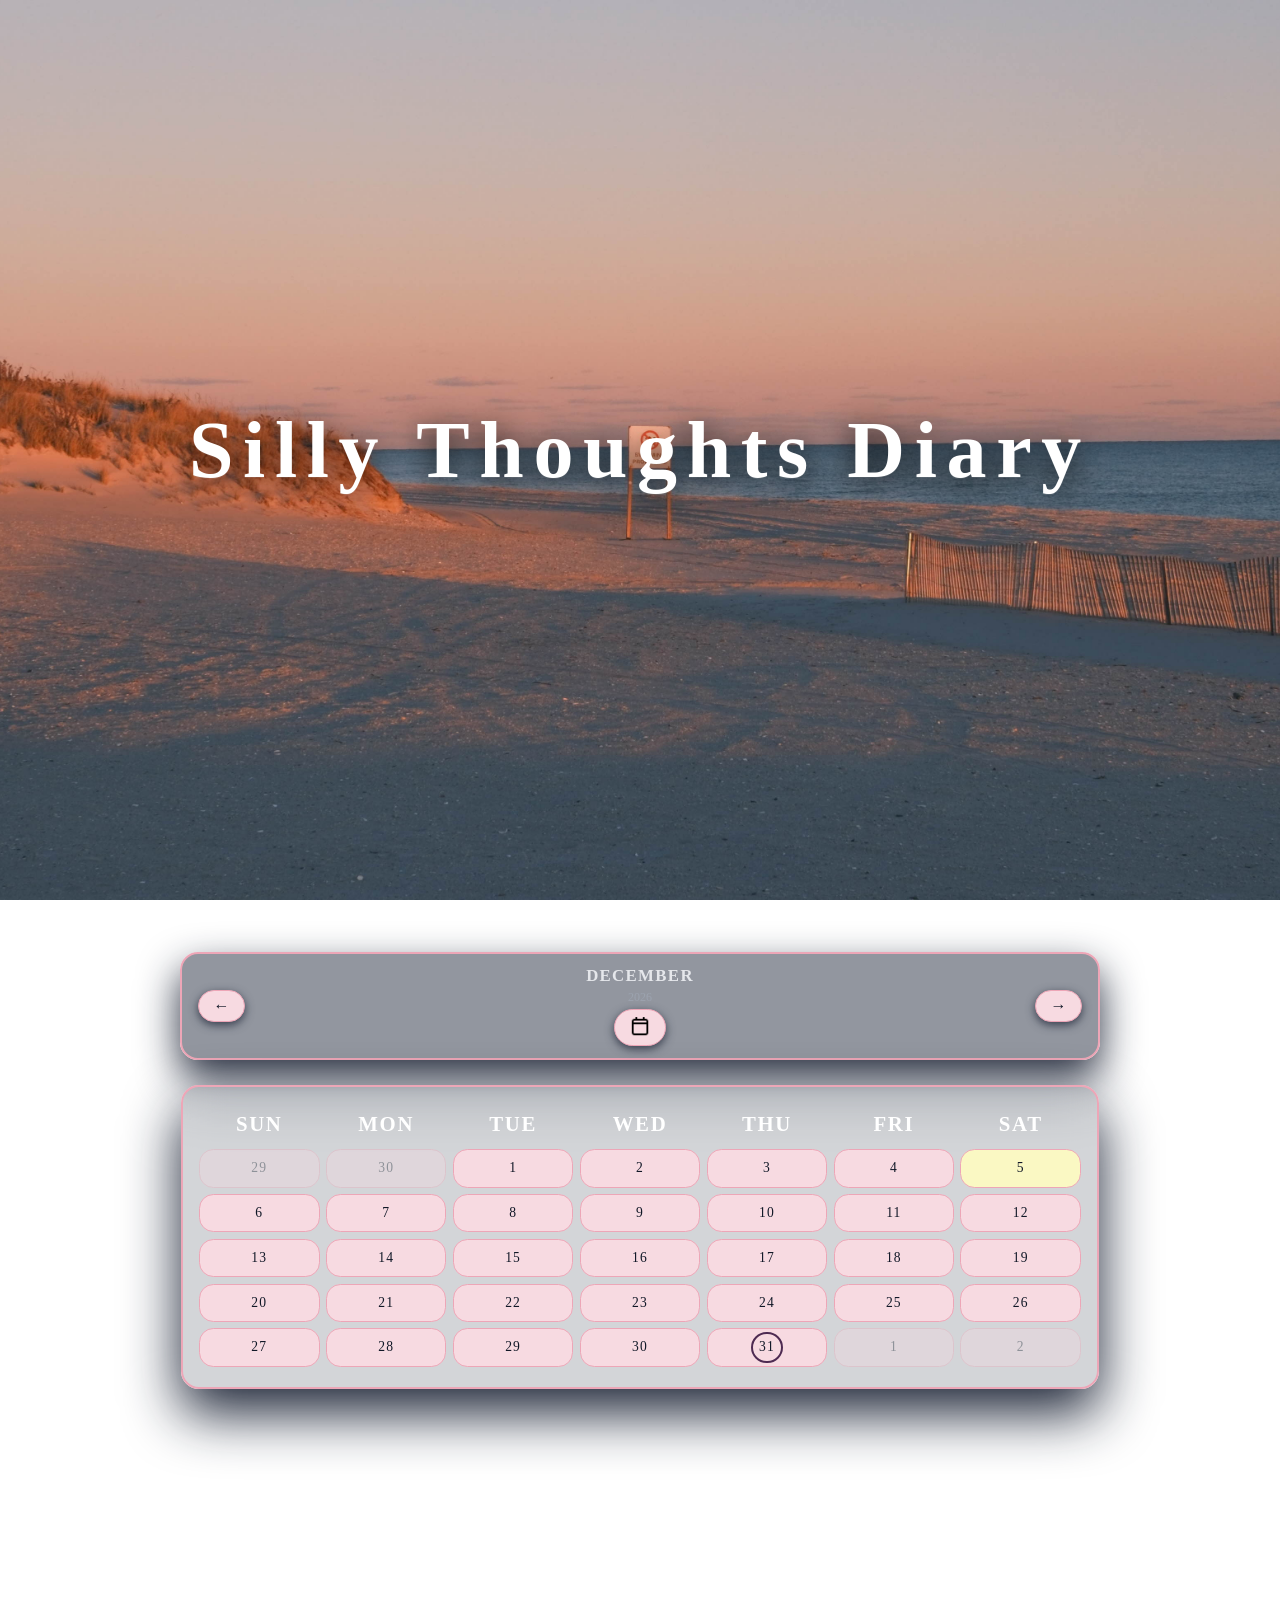
<file: index.html>
<!DOCTYPE html>
<html lang="en">
<head>
  <meta charset="UTF-8" />
  <meta name="viewport" content="width=device-width, initial-scale=1.0" />
  <title>Silly Thoughts Diary Calendar</title>
  <link rel="preconnect" href="https://fonts.googleapis.com">
  <link rel="preconnect" href="https://fonts.gstatic.com" crossorigin>
  <link href="https://fonts.googleapis.com/css2?family=Kanit:wght@400;500;700&display=swap" rel="stylesheet">
  <link rel="stylesheet" href="style.css" />
</head>
<body>
  <section id="title-section">
    <h1 class="fade-title">Silly Thoughts Diary</h1>
  </section>
  <header class="site-header">
    <h1 style="display:none;">Silly Thoughts Diary</h1>
  </header>
  <main class="calendar-page">
    <section class="calendar-controls">
      <button id="prev-month" aria-label="Previous month">&larr;</button>
      <div class="calendar-current">
        <span id="calendar-month"></span>
        <span id="calendar-year"></span>
        <button
          id="calendar-picker-toggle"
          class="calendar-picker-button"
          type="button"
          aria-label="Open date picker"
        >
          <img
            src="icons/calendar_icon.png"
            alt="Calendar icon"
            class="calendar-picker-icon"
          />
        </button>
      </div>
      <button id="next-month" aria-label="Next month">&rarr;</button>
    </section>

    <section
      id="calendar-picker-panel"
      class="calendar-picker-panel"
      aria-label="Jump to date"
      hidden
    >
      <div class="picker-row">
        <label class="picker-field">
          <span>Year</span>
          <select id="picker-year"></select>
        </label>
        <label class="picker-field">
          <span>Month</span>
          <select id="picker-month"></select>
        </label>
        <label class="picker-field">
          <span>Day</span>
          <select id="picker-day"></select>
        </label>
        <button id="picker-go" class="picker-go-button" type="button">
          Go
        </button>
      </div>
    </section>

    <section class="calendar-container">
      <div class="calendar-grid" aria-label="Monthly calendar">
        <!-- Weekday headers and days will be rendered by script.js -->
      </div>
    </section>
    </main>
  </main>
  <script src="script.js"></script>
</body>
</html>
</file>
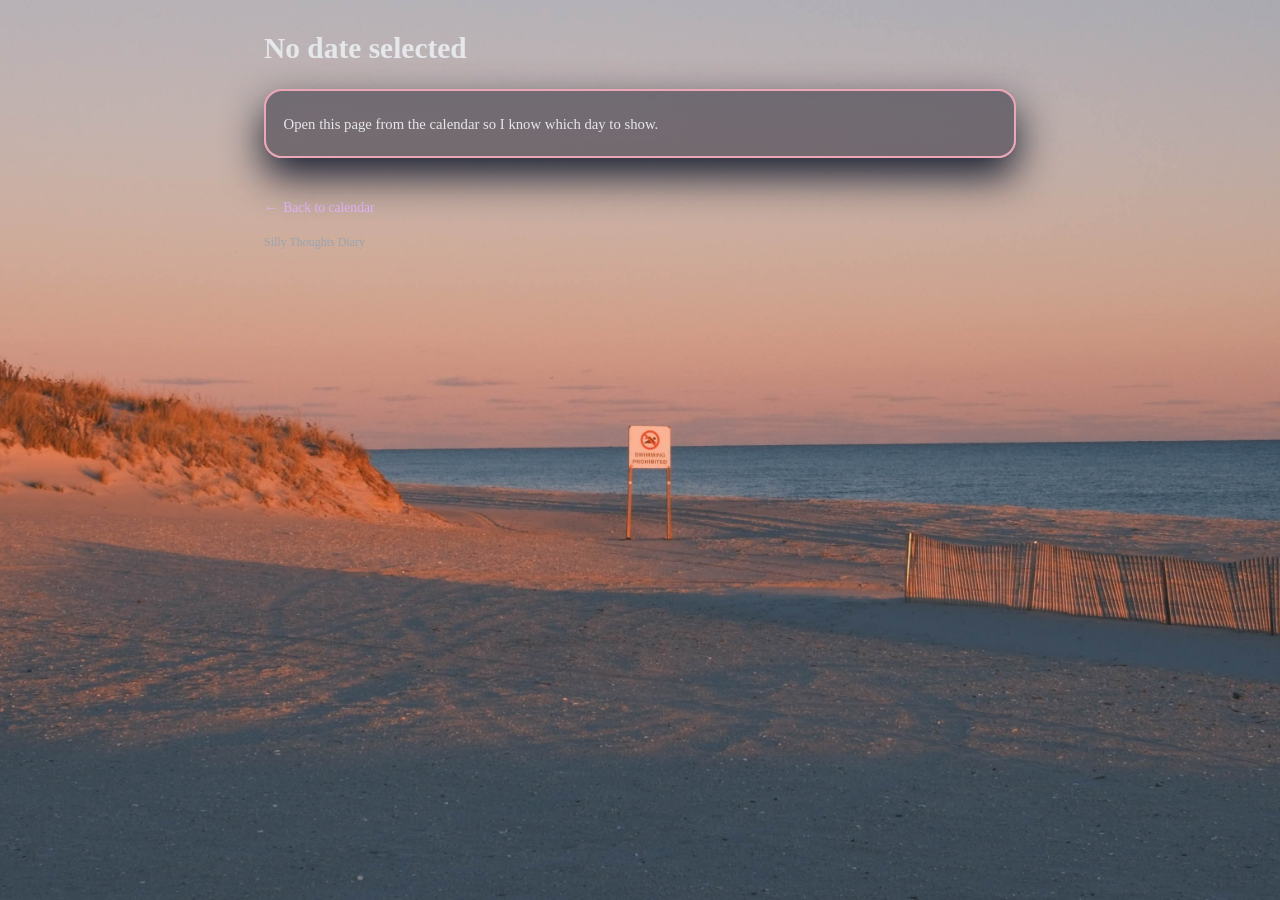
<file: entry.html>
<!DOCTYPE html>
<html lang="en">
  <head>
    <meta charset="UTF-8" />
    <meta name="viewport" content="width=device-width, initial-scale=1.0" />
    <title>Diary Entry – Silly Thoughts</title>
    <link rel="stylesheet" href="style.css" />
  </head>
  <body class="entry-layout">
    <main class="entry-main">
      <header class="entry-header">
        <div id="entry-date" class="entry-date"></div>
        <h1 id="entry-title" class="entry-title">Loading entry…</h1>
        <div id="entry-meta" class="entry-meta"></div>
      </header>

      <section id="entry-body" class="entry-body">
        <p>Fetching your diary entry…</p>
      </section>

      <section id="entry-gallery" class="entry-gallery"></section>

      <a class="entry-back" href="index.html">Back to calendar</a>
      <div class="entry-footer-note">Silly Thoughts Diary</div>
    </main>

    <script>
      (function () {
        function getQueryParam(name) {
          const params = new URLSearchParams(window.location.search);
          return params.get(name);
        }

        function formatDateLabel(isoDate) {
          const [year, month, day] = isoDate.split("-").map(Number);
          const date = new Date(year, month - 1, day);
          if (Number.isNaN(date.getTime())) {
            return isoDate;
          }
          return date.toLocaleDateString(undefined, {
            year: "numeric",
            month: "long",
            day: "numeric",
          });
        }

        const dateParam = getQueryParam("date");
        const dateEl = document.getElementById("entry-date");
        const titleEl = document.getElementById("entry-title");
        const metaEl = document.getElementById("entry-meta");
        const bodyEl = document.getElementById("entry-body");
        const galleryEl = document.getElementById("entry-gallery");

        if (!dateParam) {
          document.body.classList.add("theme-rainy");
          dateEl.textContent = "";
          titleEl.textContent = "No date selected";
          bodyEl.innerHTML =
            "<p>Open this page from the calendar so I know which day to show.</p>";
          return;
        }

        fetch("entries.json")
          .then(function (response) {
            if (!response.ok) {
              throw new Error("entries.json not found");
            }
            return response.json();
          })
          .then(function (allEntries) {
            const entry = allEntries[dateParam];
            if (!entry) {
              document.body.classList.add("theme-rainy");
              dateEl.textContent = formatDateLabel(dateParam);
              titleEl.textContent = "No entry yet";
              metaEl.innerHTML =
                '<span class="pill">Empty page</span><span class="pill">Click this day again once you write it</span>';
              bodyEl.innerHTML =
                "<p>You have not written anything for this day yet. Edit <code>entries.json</code> to add your thoughts.</p>";
              galleryEl.innerHTML = "";
              return;
            }

            if (entry.theme) {
              document.body.classList.add("theme-" + entry.theme);
            } else {
              document.body.classList.add("theme-forest");
            }

            dateEl.textContent =
              entry.dateLabel || formatDateLabel(dateParam);
            titleEl.textContent = entry.title || "Untitled day";

            const pills = [];
            if (entry.theme) {
              pills.push(
                '<span class="pill">Theme: ' +
                  entry.theme.charAt(0).toUpperCase() +
                  entry.theme.slice(1) +
                  "</span>"
              );
            }
            if (entry.mood) {
              pills.push('<span class="pill">Mood: ' + entry.mood + "</span>");
            }
            metaEl.innerHTML = pills.join("");

            const paragraphs = Array.isArray(entry.paragraphs)
              ? entry.paragraphs
              : [];
            if (paragraphs.length === 0) {
              bodyEl.innerHTML =
                "<p>This is a placeholder entry. Edit <code>entries.json</code> to write your story for this date.</p>";
            } else {
              bodyEl.innerHTML = paragraphs
                .map(function (text) {
                  return "<p>" + text + "</p>";
                })
                .join("");
            }

            const images = Array.isArray(entry.images) ? entry.images : [];
            if (images.length === 0) {
              galleryEl.innerHTML = "";
            } else {
              galleryEl.innerHTML = images
                .map(function (img) {
                  var alt = img.alt || "Diary image";
                  var src = img.src;
                  return (
                    '<img src="' +
                    src +
                    '" alt="' +
                    alt +
                    '" loading="lazy" />'
                  );
                })
                .join("");
            }
          })
          .catch(function () {
            document.body.classList.add("theme-rainy");
            dateEl.textContent = formatDateLabel(dateParam);
            titleEl.textContent = "Entry data unavailable";
            bodyEl.innerHTML =
              "<p>I could not load <code>entries.json</code>. Make sure it exists in the same folder as this page on GitHub Pages.</p>";
            galleryEl.innerHTML = "";
          });
      })();
    </script>
  </body>
</html>
</file>
<file: style.css>
/* Overlay for fade-in title */
#title-section {
  min-height: 100vh;
  width: 100vw;
  display: flex;
  align-items: center;
  justify-content: center;
  background: transparent;
}

.fade-title {
  font-size: clamp(2.5rem, 7vw, 5rem);
  color: #fff;
  font-family: 'Gravitas One', serif;
  text-align: center;
  letter-spacing: 0.12em;
  text-shadow: 0 6px 32px #000, 0 1px 0 #fff2;
  opacity: 1;
  animation: fadeInTitle 1.2s cubic-bezier(0.4,0,0.2,1) 0.1s both;
}

@keyframes fadeInTitle {
  from { opacity: 0; transform: translateY(40px) scale(0.98); }
  to { opacity: 1; transform: none; }
}

#main-content {
  transition: opacity 1.2s;
}
.calendar-cell.day.no-entry {
  cursor: default;
}
:root {
  --bg: #050816;
  --bg-soft: #0f172a;
  --bg-softer: #111827;
  --accent: #e5b8ff;
  --accent-soft: #a855f7;
  --text: #e5e7eb;
  --text-muted: #9ca3af;
  --border-subtle: rgba(148, 163, 184, 0.5);
  --danger: #f97373;
  --shadow-soft: 0 18px 40px rgba(15, 23, 42, 0.75);
  --radius-lg: 18px;
  --radius-full: 999px;
}

*,
*::before,
*::after {
  box-sizing: border-box;
}

html,
body {
  margin: 0;
  padding: 0;
  font-family: 'Gravitas One', serif;
  color: var(--text);
  min-height: 100%;
  overflow-x: hidden;
}

body {
  display: flex;
  flex-direction: column;
  align-items: stretch;
  background: url("pics/background.jpg") center center / cover no-repeat fixed;
}

.site-header {
  padding: 1.75rem 1.5rem 0.5rem;
  text-align: center;
}

.site-header h1 {
  margin: 0;
  font-size: clamp(1.8rem, 3vw, 2.4rem);
  letter-spacing: 0.08em;
  text-transform: uppercase;
  font-weight: 700;
  color: #f9fafb;
}

.tagline {
  margin: 0.5rem 0 0;
  color: var(--text-muted);
  font-size: 0.9rem;
}

.calendar-page {
  flex: 1;
  max-width: 960px;
  width: 100%;
  margin: 0 auto 32rem;
  padding: 0 1.25rem;
  display: flex;
  flex-direction: column;
  gap: 1.5rem;
}

.calendar-controls {
  margin-top: 1rem;
  background: rgba(15, 23, 42, 0.45);
  border-radius: var(--radius-lg);
  padding: 0.75rem 1rem;
  display: flex;
  align-items: center;
  justify-content: space-between;
  border: 2px solid #eda6b7;
  box-shadow: 0 18px 40px rgba(15, 23, 42, 0.9);
  backdrop-filter: blur(18px) saturate(1.4);
  -webkit-backdrop-filter: blur(18px) saturate(1.4);
}

.calendar-current {
  display: flex;
  flex-direction: column;
  align-items: center;
  gap: 0.25rem;
}

#calendar-month {
  font-size: 1.05rem;
  font-weight: 600;
  letter-spacing: 0.08em;
  text-transform: uppercase;
}

#calendar-year {
  font-size: 0.75rem;
  text-transform: uppercase;
  color: var(--text-muted);
}

button {
  font: inherit;
}

.calendar-controls button {
  padding: 0.4rem 0.9rem;
  border-radius: var(--radius-full);
  border: 1px solid #eda6b7;
  background: #f7dae1;
  color: #111827;
  cursor: pointer;
  transition: background 0.15s ease, transform 0.05s ease,
    box-shadow 0.1s ease, border-color 0.15s ease;
  box-shadow: 0 3px 10px rgba(15, 23, 42, 0.7);
}

.calendar-controls button:hover {
  background: #faf8c3;
  border-color: #f5c4d1;
}

.calendar-controls button:active {
  transform: translateY(1px);
  box-shadow: 0 1px 4px rgba(15, 23, 42, 0.9);
}

.calendar-picker-button {
  display: inline-flex;
  align-items: center;
  justify-content: center;
  padding: 0.25rem;
  border-radius: 999px;
}

.calendar-picker-icon {
  width: 22px;
  height: 22px;
  display: block;
  filter: brightness(0) saturate(100%);
}

.calendar-picker-panel {
  margin-top: 0.3rem;
  margin-bottom: 0.5rem;
  max-width: 960px;
  width: 100%;
  margin-inline: auto;
  padding: 0.55rem 0.9rem 0.7rem;
  border-radius: var(--radius-lg);
  background: rgba(15, 23, 42, 0.6);
  border: 1px solid #eda6b7;
  box-shadow: 0 14px 35px rgba(15, 23, 42, 0.95);
  backdrop-filter: blur(16px) saturate(1.4);
  -webkit-backdrop-filter: blur(16px) saturate(1.4);
}

.picker-row {
  display: flex;
  flex-wrap: wrap;
  gap: 0.75rem;
  justify-content: center;
}

.picker-field {
  display: flex;
  flex-direction: column;
  gap: 0.2rem;
  font-size: 0.75rem;
  text-transform: uppercase;
  letter-spacing: 0.1em;
  color: var(--text-muted);
}

.picker-field select {
  font: inherit;
  padding: 0.25rem 0.6rem;
  border-radius: var(--radius-full);
  border: 1px solid #eda6b7;
  background: #f7dae1;
  color: #111827;
  min-height: 2.1em;
  font-size: 1rem;
}

.picker-go-button {
  padding: 0.25rem 0.6rem;
  border-radius: var(--radius-full);
  border: 1px solid #eda6b7;
  background: #f7dae1;
  color: #111827;
  cursor: pointer;
  font-size: 1rem;
  min-height: 2.1em;
  text-transform: uppercase;
  letter-spacing: 0.14em;
  box-shadow: 0 3px 10px rgba(15, 23, 42, 0.8);
}

.picker-go-button:hover {
  background: #faf8c3;
  border-color: #f5c4d1;
}

.calendar-container {
  border-radius: calc(var(--radius-lg) + 2px);
  padding: 1px;
}

.calendar-grid {
  background: rgba(15, 23, 42, 0.18);
  border-radius: var(--radius-lg);
  padding: 1.1rem 1rem 1.25rem;
  display: grid;
  grid-template-columns: repeat(7, minmax(0, 1fr));
  gap: 0.4rem;
  border: 2px solid #eda6b7;
  box-shadow: 0 24px 55px rgba(15, 23, 42, 0.95);
  backdrop-filter: blur(20px) saturate(1.4);
  -webkit-backdrop-filter: blur(20px) saturate(1.4);
}

.calendar-cell {
  min-height: 2.4rem;
  border-radius: 0.9rem;
  display: flex;
  align-items: center;
  justify-content: center;
  font-size: 0.8rem;
  text-transform: uppercase;
  letter-spacing: 0.08em;
}

.calendar-cell.header {
  color: #fff;
  font-weight: bold;
  font-family: 'Gravitas One', serif;
  font-size: 1.3rem;
}

.calendar-cell.day {
  position: relative;
  background: #f7dae1;
  border: 1px solid #eda6b7;
  font-family: 'Gravitas One', serif;
  font-weight: bold;
  color: #111827;
  cursor: pointer;
  font-size: 0.85rem;
  font-weight: 500;
  transition: background 0.12s ease, border-color 0.12s ease,
    transform 0.05s ease, box-shadow 0.12s ease, color 0.12s ease;
}

.calendar-cell.day:hover {
  background: #faf8c3;
  border-color: #f5c4d1;
  box-shadow: 0 6px 18px rgba(168, 85, 247, 0.4);
  transform: translateY(-1px);
}

.calendar-cell.day:active {
  transform: translateY(0);
  box-shadow: 0 3px 10px rgba(15, 23, 42, 0.9);
}

.calendar-cell.day.today {
  background: #faf8c3;
  border-color: #eda6b7;
  box-shadow: none;
  color: #111827;
}

.calendar-cell.day.muted {
  opacity: 0.35;
  cursor: default;
}

.calendar-cell.day.muted:hover {
  background: radial-gradient(circle at top left, #020617 0, #020617 70%);
  border-color: rgba(31, 41, 55, 0.9);
  box-shadow: none;
}


.entry-circle {
  display: inline-flex;
  align-items: center;
  justify-content: center;
  font-family: 'Gravitas One', serif;
  font-weight: bold;
  width: 2.3em;
  height: 2.3em;
  border: 2.5px solid #4e2b52;
  border-radius: 50%;
  background: transparent;
  font: inherit;
  color: inherit;
  box-sizing: border-box;
  position: relative;
  z-index: 1;
  transition: border-color 0.15s;
}

/* When today has an entry, make the small entry-dot match today's highlight */
.calendar-cell.day.today.has-entry::after {
  display: none;
}

.site-footer {
  text-align: center;
  padding: 0 1rem 1.5rem;
  font-size: 0.8rem;
  color: var(--text-muted);
}

/* Entry page base layout */
.entry-layout {
  min-height: 100vh;
  display: flex;
  flex-direction: column;
}

.entry-main {
  flex: 1;
  max-width: 800px;
  width: 100%;
  margin: 0 auto;
  padding: 1.75rem 1.5rem 2.5rem;
}

.entry-header {
  display: flex;
  flex-direction: column;
  gap: 0.25rem;
  margin-bottom: 1.25rem;
}

.entry-date {
  font-size: 0.8rem;
  letter-spacing: 0.12em;
  text-transform: uppercase;
  color: var(--text-muted);
}

.entry-title {
  font-size: clamp(1.65rem, 2.3vw, 2rem);
  margin: 0;
}

.entry-meta {
  display: flex;
  flex-wrap: wrap;
  gap: 0.5rem;
  font-size: 0.78rem;
  color: var(--text-muted);
}

.pill {
  padding: 0.12rem 0.6rem;
  border-radius: 999px;
  border: 1px solid rgba(148, 163, 184, 0.7);
}

.entry-body {
  margin-top: 1rem;
  border-radius: var(--radius-lg);
  background: rgba(15, 23, 42, 0.45);
  border: 2px solid #eda6b7;
  padding: 1.1rem 1.1rem 1.25rem;
  box-shadow: 0 18px 40px rgba(15, 23, 42, 0.95);
  backdrop-filter: blur(18px) saturate(1.4);
  -webkit-backdrop-filter: blur(18px) saturate(1.4);
}

.entry-body p {
  margin: 0.3rem 0 0.8rem;
  line-height: 1.55;
  font-size: 0.92rem;
}

.entry-body p:last-child {
  margin-bottom: 0;
}

.entry-gallery {
  margin-top: 1.2rem;
  display: grid;
  grid-template-columns: repeat(auto-fit, minmax(180px, 1fr));
  gap: 0.8rem;
}

.entry-gallery img {
  width: 100%;
  border-radius: 1rem;
  display: block;
  border: 1px solid rgba(148, 163, 184, 0.6);
  box-shadow: 0 14px 35px rgba(15, 23, 42, 0.9);
}

.entry-back {
  display: inline-flex;
  align-items: center;
  gap: 0.35rem;
  margin-top: 1.4rem;
  font-size: 0.85rem;
  color: var(--accent);
  text-decoration: none;
}

.entry-back::before {
  content: "←";
  font-size: 0.85rem;
}

.entry-back:hover {
  text-decoration: underline;
}

.entry-footer-note {
  margin-top: 1.2rem;
  font-size: 0.75rem;
  color: var(--text-muted);
}

@media (max-width: 640px) {
  .calendar-page {
    padding: 0 0.75rem;
  }

  .calendar-controls {
    padding-inline: 0.75rem;
  }

  .calendar-grid {
    padding-inline: 0.6rem;
  }

  .calendar-cell {
    min-height: 2.1rem;
    font-size: 0.72rem;
  }

  .entry-main {
    padding-inline: 1rem;
  }
}
</file>
